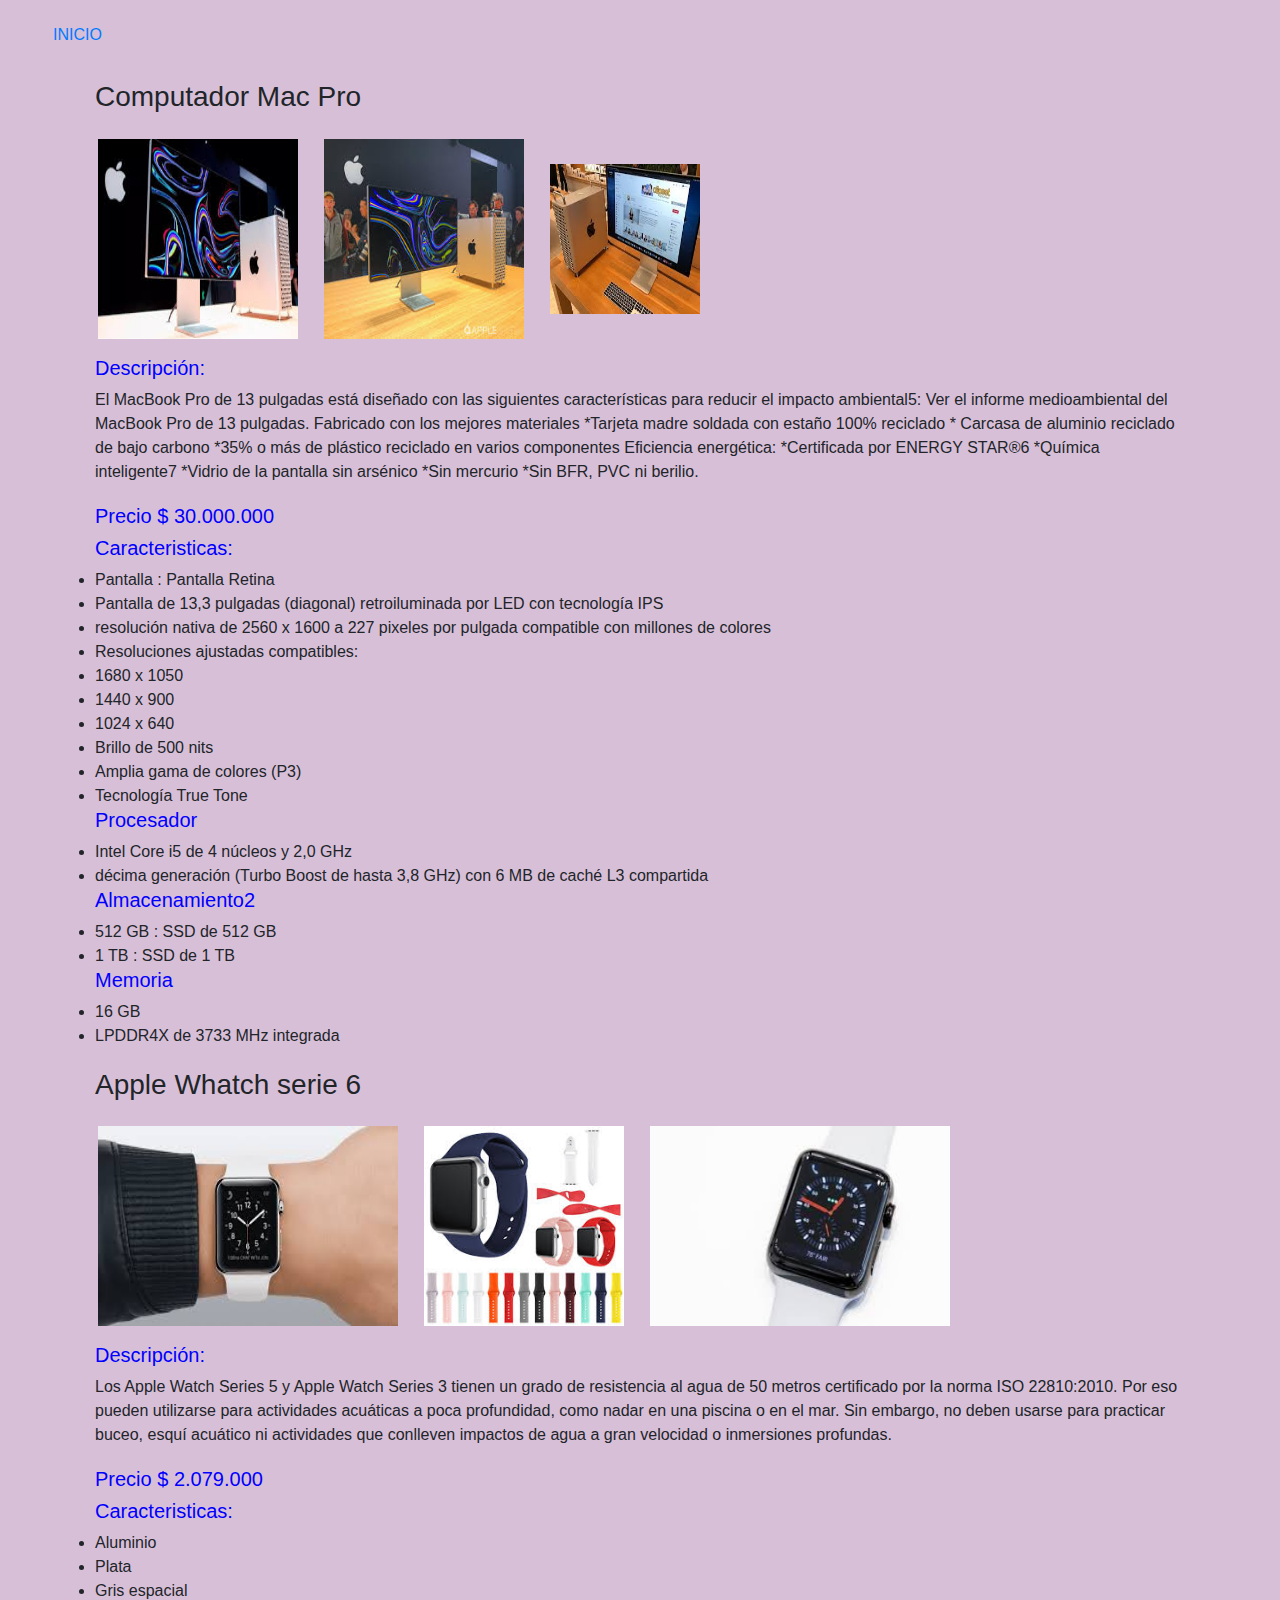
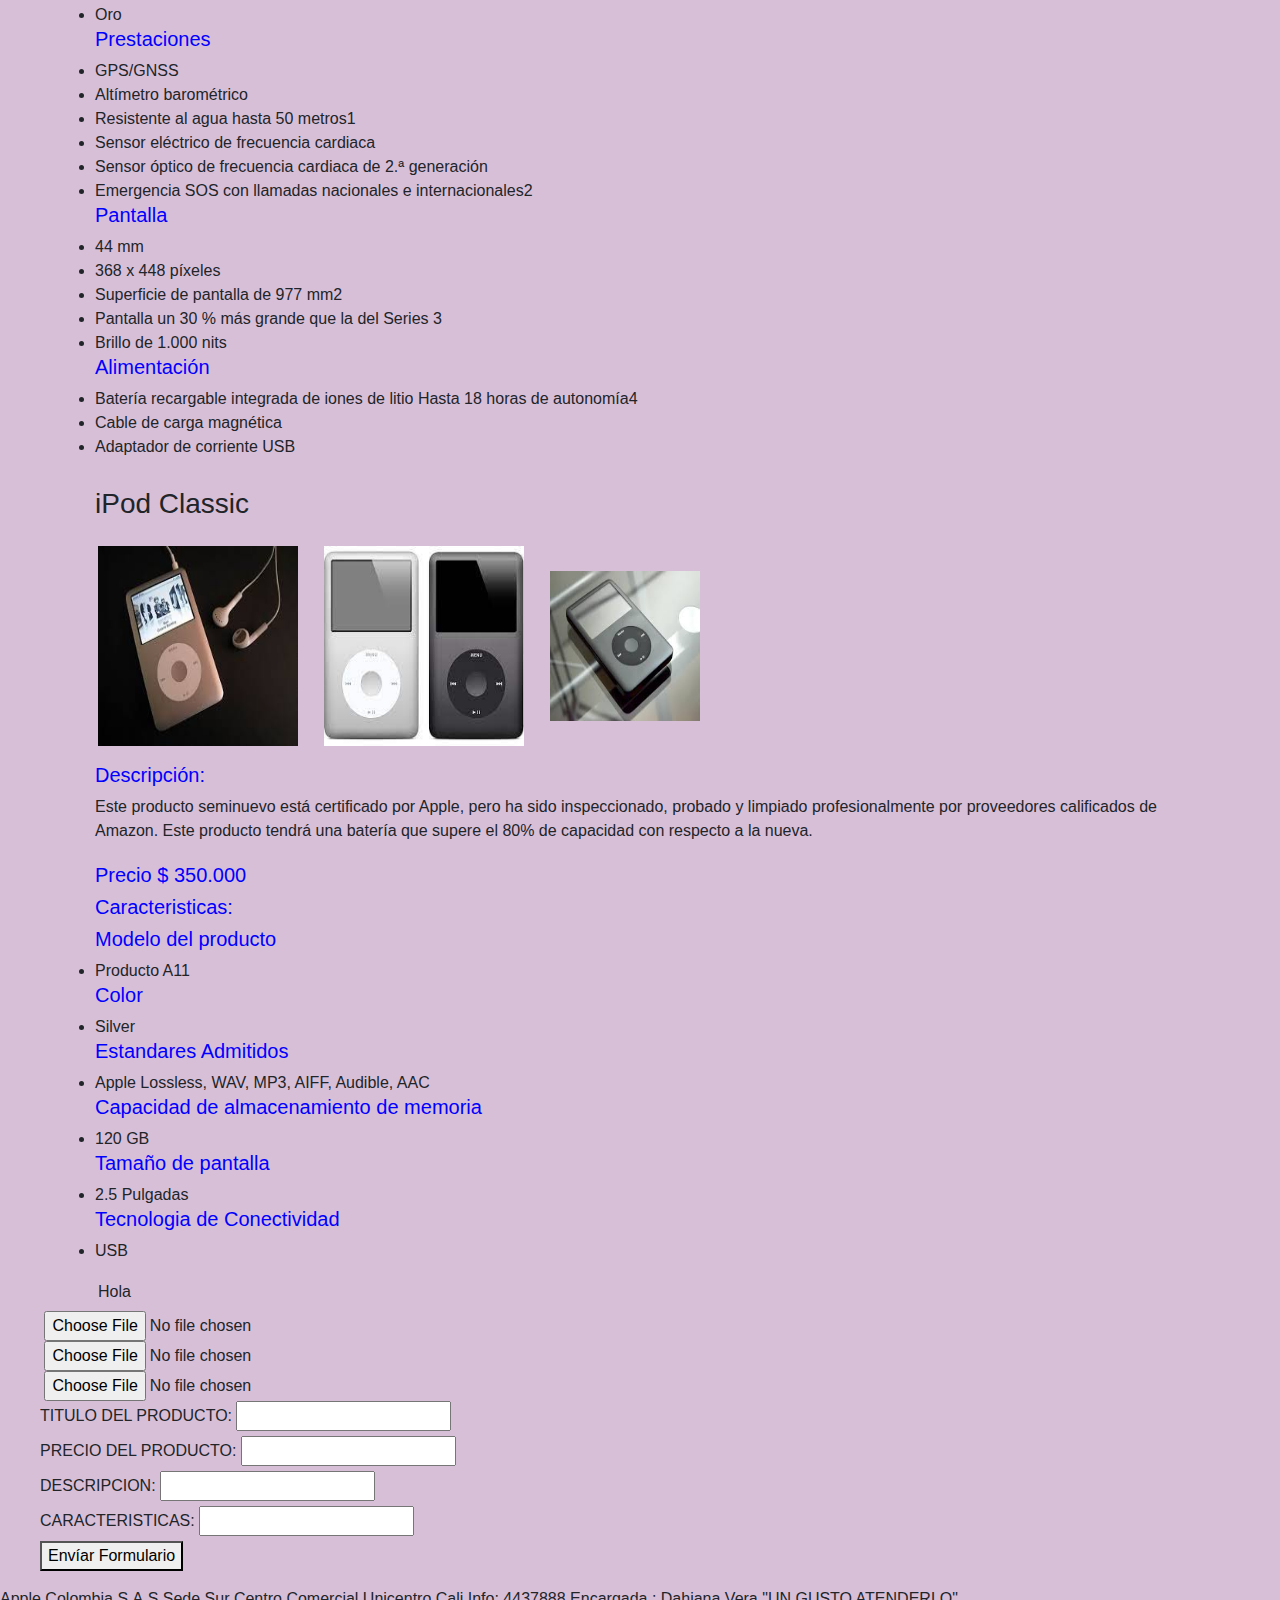
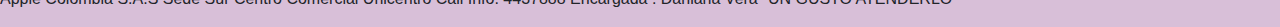
<file: Registrar_Producto.html>
<!doctype html>
<html lang="en">
  <head>
    <link rel="stylesheet" href="css/Registrar_producto.css">    
    <!-- Required meta tags -->
    <meta charset="utf-8">
    <meta name="viewport" content="width=device-width, initial-scale=1">
    <!-- Bootstrap CSS -->
    <link rel="stylesheet" href="css\bootstrap.min.css">
    <title>Registrar Producto</title>

    <style>
        body{
        background-color:thistle;
        } 
         </style>
   
  </head>
  <body>
    <menu>
        <tr>
            <button class="btn">
                <a href="index.html">INICIO</a>
            </button>
        </tr>
    </menu>
    <section>
<article class="container">        
        <table cellspacing="10" cellpadding="10">
           
                <div class="Titulo_MAC">
                    <th>
                    <h3>
                        Computador Mac Pro
                    </h3>
                </th>
                </div>
                
                <tr>
        <td class="btn"> <img src="img/Portatil Mac Pro.jpg" width="200" height="200"></td>
        <td class="btn"> <img src="img/Portatil Mac 2.jpg" width="200" height="200"></td>            
        <td class="btn"> <img src="img/Portatil Mac 3.jpg" width="150" height="150"></td>      
        
            </tr>
            <tr>
                <td>
                    <h5>Descripción:</h5>
                    El MacBook Pro de 13 pulgadas está diseñado con las siguientes características para reducir el impacto ambiental5:
                    Ver el informe medioambiental del MacBook Pro de 13 pulgadas.
           
                    Fabricado con los mejores materiales
                    *Tarjeta madre soldada con estaño 100% reciclado
                    * Carcasa de aluminio reciclado de bajo carbono
                    *35% o más de plástico reciclado en varios componentes

                    Eficiencia energética: 

                    *Certificada por ENERGY STAR®6
                    *Química inteligente7
                    *Vidrio de la pantalla sin arsénico
                    *Sin mercurio
                    *Sin BFR, PVC ni berilio.
                </td>
         
            </tr>
        <tr>
            <td>
                <h5> Precio $ 30.000.000</h5>

                <h5>Caracteristicas:</h5>
                <li class="primer_caracteristica">Pantalla : Pantalla Retina</li>
                <li>Pantalla de 13,3 pulgadas (diagonal) retroiluminada por LED con tecnología IPS</li>
                <li>resolución nativa de 2560 x 1600 a 227 pixeles por pulgada compatible con millones de colores</li>
                <li>Resoluciones ajustadas compatibles:</li>
                <li>1680 x 1050</li>
                <li> 1440 x 900</li>
                <li>1024 x 640</li>
                <li>Brillo de 500 nits</li>
                <li> Amplia gama de colores (P3)</li>
                <li>Tecnología True Tone</li>

                <h5>Procesador</h5>
                <li>Intel Core i5 de 4 núcleos y 2,0 GHz</li>
                <li>décima generación
                (Turbo Boost de hasta 3,8 GHz)
                con 6 MB de caché L3 compartida</li>

                <h5>Almacenamiento2</h5>
                <li>512 GB : SSD de 512 GB</li>
                <li>1 TB :  SSD de 1 TB</li>

                <h5>Memoria</h5>
                <li>16 GB</li>
                <li>LPDDR4X de 3733 MHz integrada</li>
                
            </td>
        </tr>
        <div>
            <th>
            <h3>
                Apple Whatch serie 6
            </h3>
        </th>
        </div>
    <tr>
        <td class="btn"> <img src="img/Reloj Mac Address.jpg" width="300" height="200"></td>
        <td class="btn"> <img src="img/Reloj Mac Address Silicon.jpg" width="200" height="200"></td>            
        <td class="btn"> <img src="img/Reloj Mac Address Blanco.jpg" width="300" height="200"></td>      
    </tr>

    <tr>
        <td>
            <h5>Descripción:</h5>
            Los Apple Watch Series 5 y Apple Watch Series 3 tienen un grado de resistencia al agua de 50 metros certificado por la norma ISO 22810:2010.
             Por eso pueden utilizarse para actividades acuáticas a poca profundidad, como nadar en una piscina o en el mar. Sin embargo, no deben usarse para practicar buceo, 
             esquí acuático ni actividades que conlleven impactos de agua a gran velocidad o inmersiones profundas.
        </td>
 
    </tr>

    <tr>
        <td>
            <h5> Precio $ 2.079.000</h5>

            <h5>Caracteristicas:</h5>
            <li>Aluminio</li>
            <li>Plata</li>
            <li>Gris espacial</li>
            <li>Oro</li>

            <h5>Prestaciones</h5>
            <li>GPS/GNSS</li>
            <li>Altímetro barométrico</li>
            <li>Resistente al agua
                hasta 50 metros1</li>
            <li>Sensor eléctrico de frecuencia cardiaca</li>
            <li>Sensor óptico de frecuencia cardiaca de 2.ª generación</li>
            <li>Emergencia SOS con llamadas nacionales e internacionales2</li>

            <h5>Pantalla</h5>
            <li>44 mm</li>
            <li>368 x 448 píxeles</li>
            <li>Superficie de pantalla de 977 mm2</li>
            <li>Pantalla un 30 % más grande que la del Series 3</li>
            <li>Brillo de 1.000 nits</li>


            <h5>Alimentación</h5>
            <li>Batería recargable integrada de iones de litio
                Hasta 18 horas de autonomía4</li>
            <li>Cable de carga magnética</li>
            <li>Adaptador de corriente USB</li>


            <h1></h1>
        </td>
    </tr>

    <div>
        <th>
        <h3>
            iPod Classic 
        </h3>
    </th>
    </div>

    <tr>
                
        <td class="btn"> <img src="img/Apple iPod Classic Gris.jpg" width="200" height="200"></td>
        <td class="btn"> <img src="img/Apple iPod Classic Color.jpg" width="200" height="200"></td>            
        <td class="btn"> <img src="img/Apple iPod Classic.jpg" width="150" height="150"></td>      

    </tr>

    <tr>
        <td>
            <h5>Descripción:</h5>
            Este producto seminuevo  está certificado por Apple, pero ha sido inspeccionado,
             probado y limpiado profesionalmente por proveedores calificados de Amazon.
             Este producto tendrá una batería que supere el 80% de capacidad con respecto a la nueva.
        </td>
 
    </tr>

    <tr>
        <td>
            <h5> Precio $ 350.000</h5>

            <h5>Caracteristicas:</h5>
            <h5>Modelo del producto</h5>
            <li>Producto A11</li>
            <h5>Color</h5>
            <li>Silver</li>

            <h5>Estandares Admitidos</h5>
            <li>Apple Lossless, WAV, MP3, AIFF, Audible, AAC</li>
            

            <h5>Capacidad de almacenamiento de memoria</h5>
            <li>120 GB</li>
            
            <h5>Tamaño de pantalla</h5>
            <li>2.5 Pulgadas</li>

            <h5> Tecnologia de Conectividad</h5>
            <li>USB</li>

    </table>
    </article>
    
<article class="container">
    <button class="btn">Hola</button>
</article>

</section>
    <!-- Optional JavaScript; choose one of the two! -->

    <!-- Option 1: Bootstrap Bundle with Popper -->
    <script src="https://cdn.jsdelivr.net/npm/bootstrap@5.1.0/dist/js/bootstrap.bundle.min.js" integrity="sha384-U1DAWAznBHeqEIlVSCgzq+c9gqGAJn5c/t99JyeKa9xxaYpSvHU5awsuZVVFIhvj" crossorigin="anonymous"></script>

    <!-- Option 2: Separate Popper and Bootstrap JS -->
    
    <script src="https://cdn.jsdelivr.net/npm/@popperjs/core@2.9.3/dist/umd/popper.min.js" integrity="sha384-eMNCOe7tC1doHpGoWe/6oMVemdAVTMs2xqW4mwXrXsW0L84Iytr2wi5v2QjrP/xp" crossorigin="anonymous"></script>
    <script src="https://cdn.jsdelivr.net/npm/bootstrap@5.1.0/dist/js/bootstrap.min.js" integrity="sha384-cn7l7gDp0eyniUwwAZgrzD06kc/tftFf19TOAs2zVinnD/C7E91j9yyk5//jjpt/" crossorigin="anonymous"></script>



    <form class="form">
        <ul>
            
                <label for="name"></label>
                <input type="file" id="">
                
                <br>
                
                <label for="name">  </label>
                <input type="file" id="">
                
                <br>
                
                <label for="name"> </label>
                <input type="file" id="">
                
                <br>
            
                <label for="titulo"> TITULO DEL PRODUCTO: </label>
                <input type="text">
                
                <br>
                
                <label for="Precio"> PRECIO DEL PRODUCTO: </label>
                <input type="text" id="">
                
                <br>

                <label for="Descripcion"> DESCRIPCION:</label>
                <input type="text" id="">
                
                <br>

                <label for="Características"> CARACTERISTICAS: </label>
                <input type="text" id="">

                <br>
                

            <button type="submit">Envíar Formulario</button>
            

        </ul>

    </form>

  </body>
  <footer>
      <p>
        Apple Colombia S.A.S Sede Sur Centro Comercial Unicentro Cali 
        Info: 4437888 Encargada : Dahiana Vera "UN GUSTO ATENDERLO"
      </p>
 
  </footer>
</html>
</file>
<file: css/Registrar_producto.css>
h5 {
color:blue
};


body{
background-color:blueviolet;
} 



#primer_caracteristica{
color:coral;
font-size: x-large;
}
</file>
